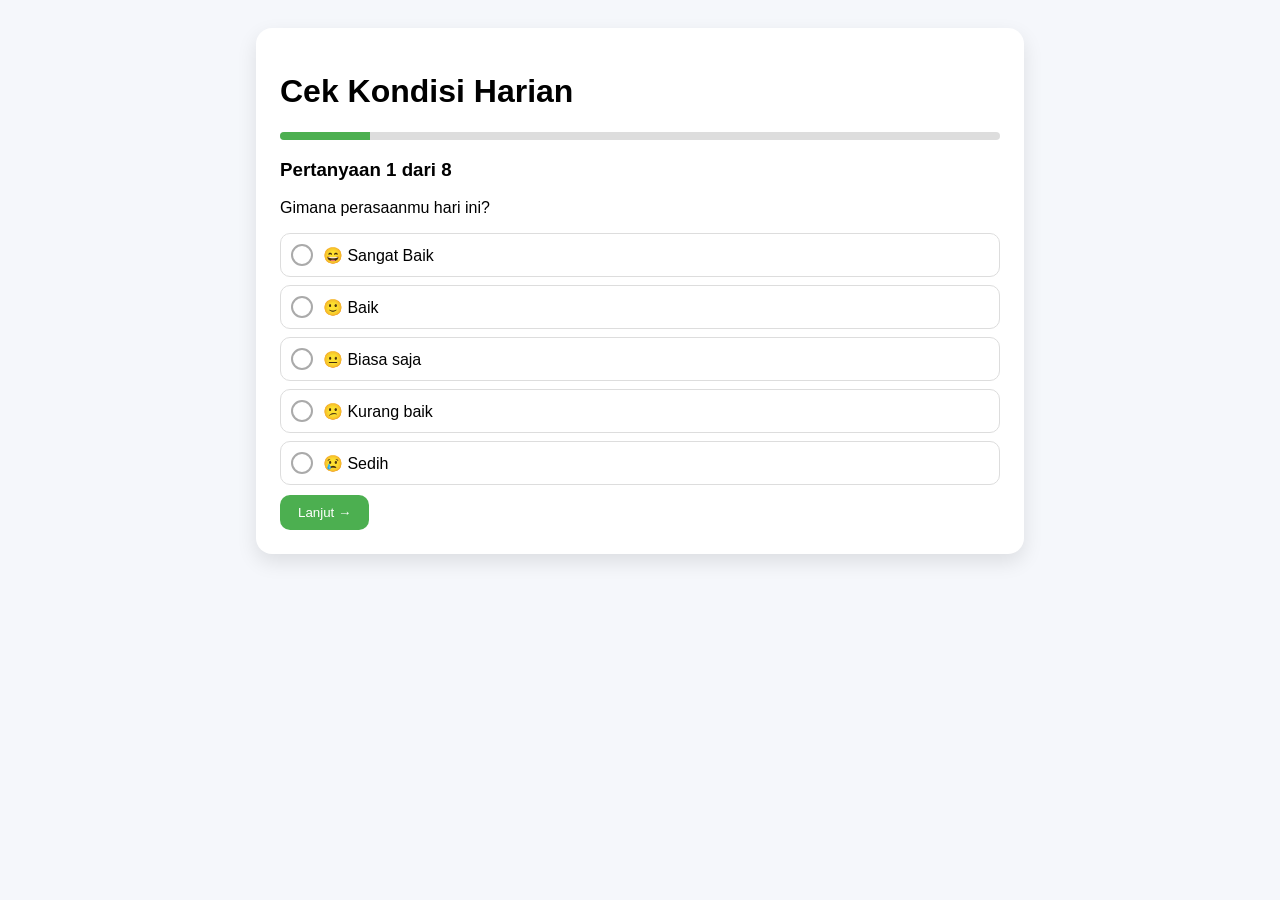
<file: Kuisioner.html>
<!DOCTYPE html>
<html lang="id">
<head>
<meta charset="UTF-8">
<meta name="viewport" content="width=device-width, initial-scale=1.0">
<title>Mental Check</title>
<style>
body{font-family:Arial;background:#f5f7fb;padding:20px}
.container{max-width:720px;margin:auto;background:#fff;padding:24px;border-radius:16px;box-shadow:0 8px 20px rgba(0,0,0,.1);overflow:hidden}
.step,.loadingPage,.resultPage{display:none;opacity:0;transform:translateX(40px);transition:.35s}
.active{display:block;opacity:1;transform:translateX(0)}
.qb-opt{display:flex;align-items:center;gap:10px;padding:10px;border-radius:10px;border:1px solid #ddd;margin:8px 0;cursor:pointer;transition:.2s}
.qb-opt.picked{border-color:#4CAF50;background:#f0fff4}
.qb-circle{width:18px;height:18px;border-radius:50%;border:2px solid #aaa;display:flex;align-items:center;justify-content:center}
.qb-circle-inner{width:10px;height:10px;border-radius:50%;background:#4CAF50;display:none}
.qb-opt.picked .qb-circle-inner{display:block}
button{padding:10px 18px;border:none;border-radius:10px;background:#4CAF50;color:#fff;cursor:pointer}
.nav{display:flex;justify-content:space-between;margin-top:10px}
.progress{height:8px;background:#ddd;border-radius:10px;margin-bottom:15px;overflow:hidden}
.progress-bar{height:100%;width:0;background:#4CAF50;transition:.3s}
.center{text-align:center}
.spinner{width:50px;height:50px;border:5px solid #ddd;border-top:5px solid #4CAF50;border-radius:50%;animation:spin 1s linear infinite;margin:20px auto}
@keyframes spin{0%{transform:rotate(0)}100%{transform:rotate(360deg)}}
.tag{padding:6px 10px;border-radius:20px;font-size:13px;margin-right:6px}
.tag-teal{background:#e0fff4}
.tag-coral{background:#ffe0e0}
.tag-violet{background:#e0e7ff}
button{transition:all .2s ease}
button:hover{transform:translateY(-2px) scale(1.02);box-shadow:0 6px 14px rgba(0,0,0,.15)}
button:active{transform:scale(0.97);box-shadow:0 2px 6px rgba(0,0,0,.2)}

.qb-opt{transition:all .2s ease}
.qb-opt:hover{transform:scale(1.02);box-shadow:0 4px 10px rgba(0,0,0,.1)}
.qb-opt:active{transform:scale(0.98)}

</style>
</head>
<body>
<div class="container">
<h1>Cek Kondisi Harian</h1>
<div class="progress"><div id="qbFill" class="progress-bar"></div></div>

<div id="quizBox" class="step active">
<h3 id="qbStep"></h3>
<p id="qbQ"></p>
<div id="qbOpts"></div>
<div class="nav">
<button id="qbBack" onclick="qBack()">⬅</button>
<button id="qbNext" onclick="qNext()">Lanjut →</button>
</div>
</div>

<div id="loadingPage" class="loadingPage center">
<h3>Memproses hasil...</h3>
<div class="spinner"></div>
<p>Tunggu sebentar ya</p>
</div>

<div id="resultBox" class="resultPage">
<h2 id="rTi"></h2>
<p id="rMg"></p>
<p id="rML"></p>
<div style="background:#ddd;height:8px;border-radius:10px;overflow:hidden">
<div id="rMF" style="height:100%;width:0"></div>
</div>
<div id="rTg" style="margin-top:10px"></div>
<br>
<button onclick="resetQ()">🔄 Ulangi</button>
</div>

</div>

<script>
const QS=[
{q:"Gimana perasaanmu hari ini?",opts:[{l:"😄 Sangat Baik",s:5},{l:"🙂 Baik",s:4},{l:"😐 Biasa saja",s:3},{l:"😕 Kurang baik",s:2},{l:"😢 Sedih",s:1}]},
{q:"Berapa jam kamu tidur semalam?",opts:[{l:"7 jam",s:5},{l:"5-7 jam",s:3},{l:"<5 jam",s:1}]},
{q:"Apakah tidurmu terasa berkualitas?",opts:[{l:"Ya",s:5},{l:"Lumayan",s:3},{l:"Tidak",s:1}]},
{q:"Seberapa produktif kamu hari ini?",opts:[{l:"Sangat produktif",s:5},{l:"Lumayan",s:3},{l:"Tidak sama sekali",s:1}]},
{q:"Apakah kamu menyelesaikan hal penting hari ini?",opts:[{l:"Ya",s:5},{l:"Sebagian",s:3},{l:"Tidak",s:1}]},
{q:"Hari ini kamu berinteraksi dengan orang lain?",opts:[{l:"Banyak & menyenangkan",s:5},{l:"Sedikit",s:3},{l:"Tidak sama sekali",s:1}]},
{q:"Seberapa sering kamu overthinking hari ini?",opts:[{l:"Tidak sama sekali",s:5},{l:"Kadang",s:3},{l:"Sering",s:1}]},
{q:"Apakah ada hal yang membuatmu stres hari ini?",opts:[{l:"Tidak",s:5},{l:"Sedikit",s:3},{l:"Banyak",s:1}]}
];

let qi=0,qa=[],qs=[];

function renderQ(){
const q=QS[qi];
document.getElementById('qbStep').textContent=`Pertanyaan ${qi+1} dari ${QS.length}`;
document.getElementById('qbFill').style.width=`${((qi+1)/QS.length)*100}%`;
document.getElementById('qbQ').textContent=q.q;
document.getElementById('qbBack').style.display=qi>0?'block':'none';
const oe=document.getElementById('qbOpts');oe.innerHTML='';
q.opts.forEach((o,i)=>{
const d=document.createElement('div');
d.className='qb-opt'+(qa[qi]===i?' picked':'');
d.innerHTML=`<div class="qb-circle"><div class="qb-circle-inner"></div></div><span>${o.l}</span>`;
d.onclick=()=>{qa[qi]=i;qs[qi]=o.s;renderQ();};
oe.appendChild(d);
});
}

function qNext(){
if(qa[qi]===undefined){alert('Pilih jawaban dulu');return}
if(qi<QS.length-1){qi++;renderQ();}else{showLoading();}
}

function qBack(){if(qi>0){qi--;renderQ();}}

function showLoading(){
document.getElementById('quizBox').style.display='none';
document.getElementById('loadingPage').classList.add('active');
setTimeout(()=>{document.getElementById('loadingPage').classList.remove('active');showResult();},1500);
}

function showResult(){
const total=qs.reduce((a,b)=>a+b,0);
const max=QS.reduce((sum,q)=>sum+Math.max(...q.opts.map(o=>o.s)),0);
const percent=Math.round((total/max)*100);
let title,msg,tags,color;
if(percent>=80){title='Kondisi sangat baik';msg='Kamu dalam kondisi yang sangat positif hari ini.';tags=[['✨ Prima','tag-teal'],['🔥 Energi Tinggi','tag-teal']];color='#4CAF50'}
else if(percent>=60){title='Kondisi cukup baik';msg='Masih stabil, jaga kebiasaan baikmu.';tags=[['🌱 Stabil','tag-teal'],['😊 Konsisten','tag-teal']];color='#4CAF50'}
else if(percent>=50){title='Perlu perhatian ringan';msg='Ada beberapa hal kecil yang perlu dijaga.';tags=[['⚠️ Perhatian','tag-coral']];color='#f4c542'}
else{title='Perlu perhatian lebih';msg='Kamu mungkin sedang mengalami hari yang berat, tidak apa-apa.';tags=[['🤝 Dukungan','tag-coral'],['🧘 Relaksasi','tag-teal'],['💬 Konselor','tag-violet']];color='#ff6b6b'}

document.getElementById('rTi').textContent=title;
document.getElementById('rMg').textContent=msg;
document.getElementById('rML').textContent='Skor: '+percent+'%';
const bar=document.getElementById('rMF');bar.style.background=color;setTimeout(()=>{bar.style.width=percent+'%';},200);
document.getElementById('rTg').innerHTML=tags.map(t=>`<span class="tag ${t[1]}">${t[0]}</span>`).join('');

document.getElementById('resultBox').classList.add('active');
}

function resetQ(){qi=0;qa=[];qs=[];document.getElementById('resultBox').classList.remove('active');document.getElementById('quizBox').style.display='block';renderQ();}

renderQ();
</script>
</body>
</html>
</file>
